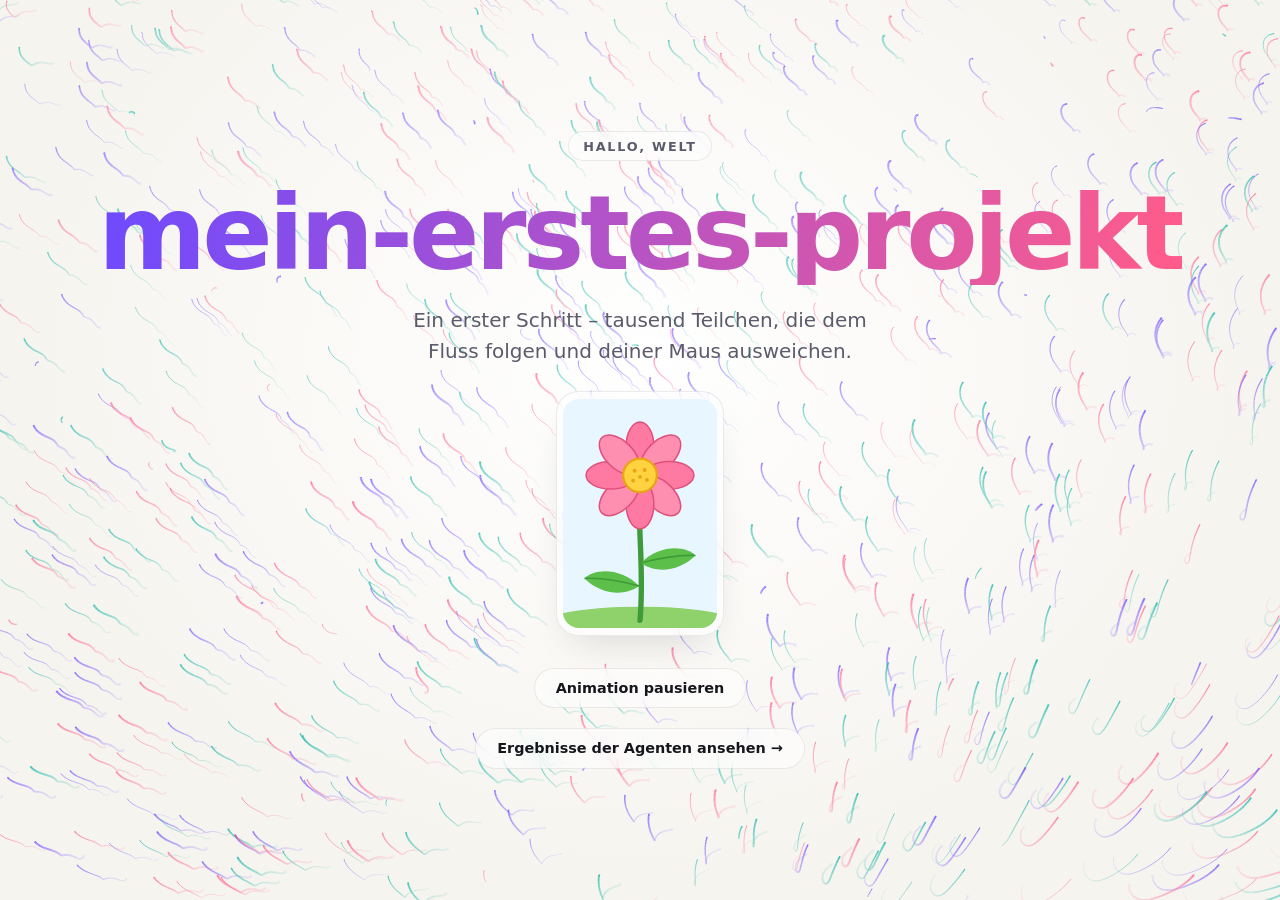
<file: index.html>
<!doctype html>
<html lang="de">
<head>
  <meta charset="utf-8">
  <meta name="viewport" content="width=device-width, initial-scale=1">
  <meta name="color-scheme" content="light dark">
  <title>mein-erstes-projekt</title>
  <meta name="description" content="Ein kleines Projekt mit einem generativen, interaktiven Hintergrund.">
  <link rel="icon" href="images/blume.svg" type="image/svg+xml">
  <link rel="stylesheet" href="style.css">
</head>
<body>
  <canvas id="bg" aria-hidden="true"></canvas>

  <main class="hero">
    <p class="eyebrow">Hallo, Welt</p>
    <h1 class="title">mein-erstes-projekt</h1>
    <p class="tagline">Ein erster Schritt – tausend Teilchen, die dem Fluss folgen und deiner Maus ausweichen.</p>
    <figure class="flower">
      <img src="images/blume.svg" alt="Eine Blume" width="200" height="300" decoding="async">
    </figure>
    <button class="toggle" id="toggle" type="button" aria-pressed="false">Animation pausieren</button>
    <a class="toggle" href="leinwand/index.html">Ergebnisse der Agenten ansehen →</a>
  </main>

  <script src="main.js"></script>
</body>
</html>
</file>
<file: style.css>
:root {
  --bg: #f6f4ef;
  --bg-glow: #ffffff;
  --fg: #16161d;
  --muted: #5b5b6b;
  --accent-1: #6d4aff;
  --accent-2: #ff5c8a;
  --accent-3: #12b5a6;
  --glass: rgba(255, 255, 255, 0.55);
  --glass-border: rgba(22, 22, 29, 0.08);
  --flower-shadow: rgba(22, 22, 29, 0.18);
  --flower-dim: 1;
}

@media (prefers-color-scheme: dark) {
  :root {
    --bg: #0b0b12;
    --bg-glow: #191632;
    --fg: #f2f1f7;
    --muted: #a3a2b8;
    --accent-1: #8f7bff;
    --accent-2: #ff6f9c;
    --accent-3: #3fe0c5;
    --glass: rgba(20, 20, 32, 0.45);
    --glass-border: rgba(255, 255, 255, 0.08);
    --flower-shadow: rgba(0, 0, 0, 0.55);
    --flower-dim: 0.88;
  }
}

*,
*::before,
*::after {
  box-sizing: border-box;
}

html,
body {
  margin: 0;
  height: 100%;
}

body {
  min-height: 100vh;
  min-height: 100dvh;
  overflow-x: hidden;
  background: radial-gradient(ellipse at 50% 40%, var(--bg-glow), var(--bg) 70%);
  background-color: var(--bg);
  color: var(--fg);
  font-family: system-ui, -apple-system, "Segoe UI", Roboto, "Helvetica Neue", Arial, sans-serif;
  -webkit-font-smoothing: antialiased;
}

#bg {
  position: fixed;
  inset: 0;
  width: 100%;
  height: 100%;
  display: block;
}

.hero {
  position: relative;
  z-index: 1;
  min-height: 100vh;
  min-height: 100dvh;
  display: flex;
  flex-direction: column;
  align-items: center;
  justify-content: center;
  gap: 1.25rem;
  padding: 2rem 16px;
  text-align: center;
  pointer-events: none;
}

.eyebrow {
  margin: 0;
  padding: 0.4rem 0.9rem;
  border-radius: 999px;
  background: var(--glass);
  border: 1px solid var(--glass-border);
  backdrop-filter: blur(10px);
  -webkit-backdrop-filter: blur(10px);
  color: var(--muted);
  font-size: 0.8rem;
  font-weight: 600;
  letter-spacing: 0.14em;
  text-transform: uppercase;
}

.title {
  margin: 0;
  max-width: 100%;
  font-size: clamp(2.1rem, 9vw, 6.5rem);
  font-weight: 800;
  line-height: 1;
  letter-spacing: -0.04em;
  overflow-wrap: anywhere;
  background: linear-gradient(100deg, var(--accent-1), var(--accent-2) 50%, var(--accent-3));
  background-size: 200% 100%;
  -webkit-background-clip: text;
  background-clip: text;
  color: transparent;
  animation: shimmer 10s ease-in-out infinite alternate;
}

.tagline {
  margin: 0;
  max-width: 34rem;
  color: var(--muted);
  font-size: clamp(1rem, 2.6vw, 1.25rem);
  line-height: 1.55;
  text-wrap: balance;
}

.flower {
  margin: 0.25rem 0 0;
  width: clamp(6.5rem, 30vw, 10.5rem);
  max-width: 100%;
  padding: 0.4rem;
  border-radius: 1.4rem;
  background: var(--glass);
  border: 1px solid var(--glass-border);
  backdrop-filter: blur(10px);
  -webkit-backdrop-filter: blur(10px);
  box-shadow: 0 18px 40px -18px var(--flower-shadow);
  transform-origin: 50% 100%;
  animation:
    flower-grow 1.1s cubic-bezier(0.2, 0.8, 0.2, 1) both,
    flower-sway 6s ease-in-out 1.1s infinite;
}

.flower img {
  display: block;
  width: 100%;
  height: auto;
  border-radius: 1rem;
  filter: brightness(var(--flower-dim));
}

.toggle {
  pointer-events: auto;
  margin-top: 0.75rem;
  padding: 0.7rem 1.3rem;
  border-radius: 999px;
  border: 1px solid var(--glass-border);
  background: var(--glass);
  backdrop-filter: blur(10px);
  -webkit-backdrop-filter: blur(10px);
  color: var(--fg);
  font: inherit;
  font-size: 0.9rem;
  font-weight: 600;
  cursor: pointer;
  text-decoration: none;
  transition: transform 0.2s ease, box-shadow 0.2s ease;
}

.toggle + .toggle {
  margin-top: 0;
}

.toggle:hover {
  transform: translateY(-1px);
  box-shadow: 0 8px 24px -10px var(--accent-1);
}

.toggle:focus-visible {
  outline: 2px solid var(--accent-1);
  outline-offset: 3px;
}

@keyframes shimmer {
  from { background-position: 0% 50%; }
  to   { background-position: 100% 50%; }
}

@keyframes flower-grow {
  from { opacity: 0; transform: scale(0.6) rotate(-4deg); }
  to   { opacity: 1; transform: scale(1) rotate(0deg); }
}

@keyframes flower-sway {
  0%, 100% { transform: rotate(0deg); }
  25%      { transform: rotate(1.8deg); }
  75%      { transform: rotate(-1.8deg); }
}

@media (prefers-reduced-motion: reduce) {
  .title { animation: none; }
  .flower { animation: none; }
  .toggle { transition: none; }
  .toggle:hover { transform: none; }
}
</file>
